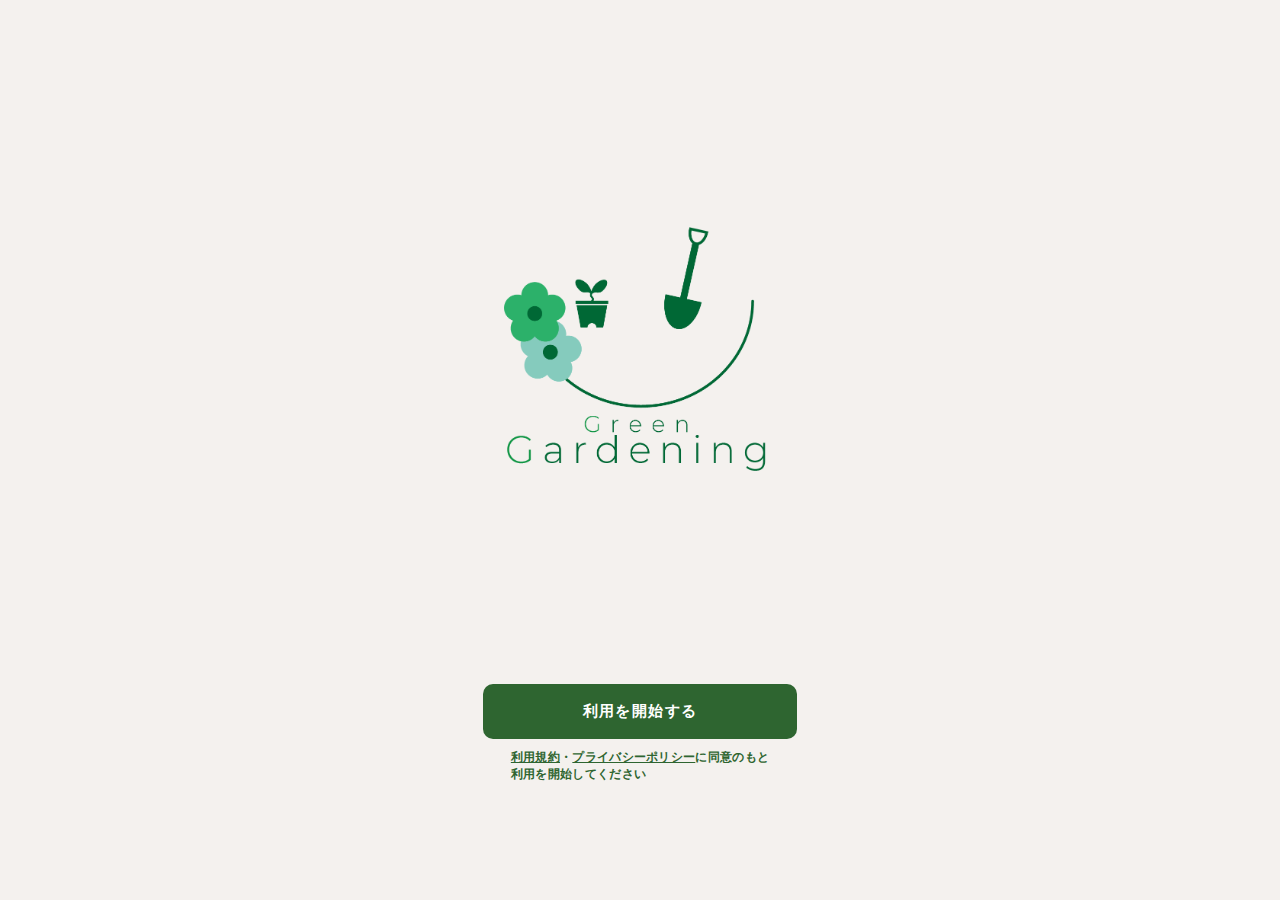
<file: index.html>
<html lang="ja">
<head>
    <meta charset="UTF-8">
    <meta name="viewport" content="width=device-width, initial-scale=1.0">
    <link rel="stylesheet" href="css/index.css">
    <title>index</title>
</head>
<body>
    <div id="wrap">
        <div class="content">
            <div class="app-start">
                <h1><img src="img/Green_Gardening-re.png" class="logo"></h1>
            </div>
            <div class="start-wrap">
                <button class="start-btn" id="app-start-btn">利用を開始する</button>
                <p class="caution"><span>利用規約</span>・<span>プライバシーポリシー</span>に同意のもと<br>利用を開始してください</p>
            </div>
        </div>
    </div>
    <script src="js/index.js"></script>
</body>
</html>
</file>
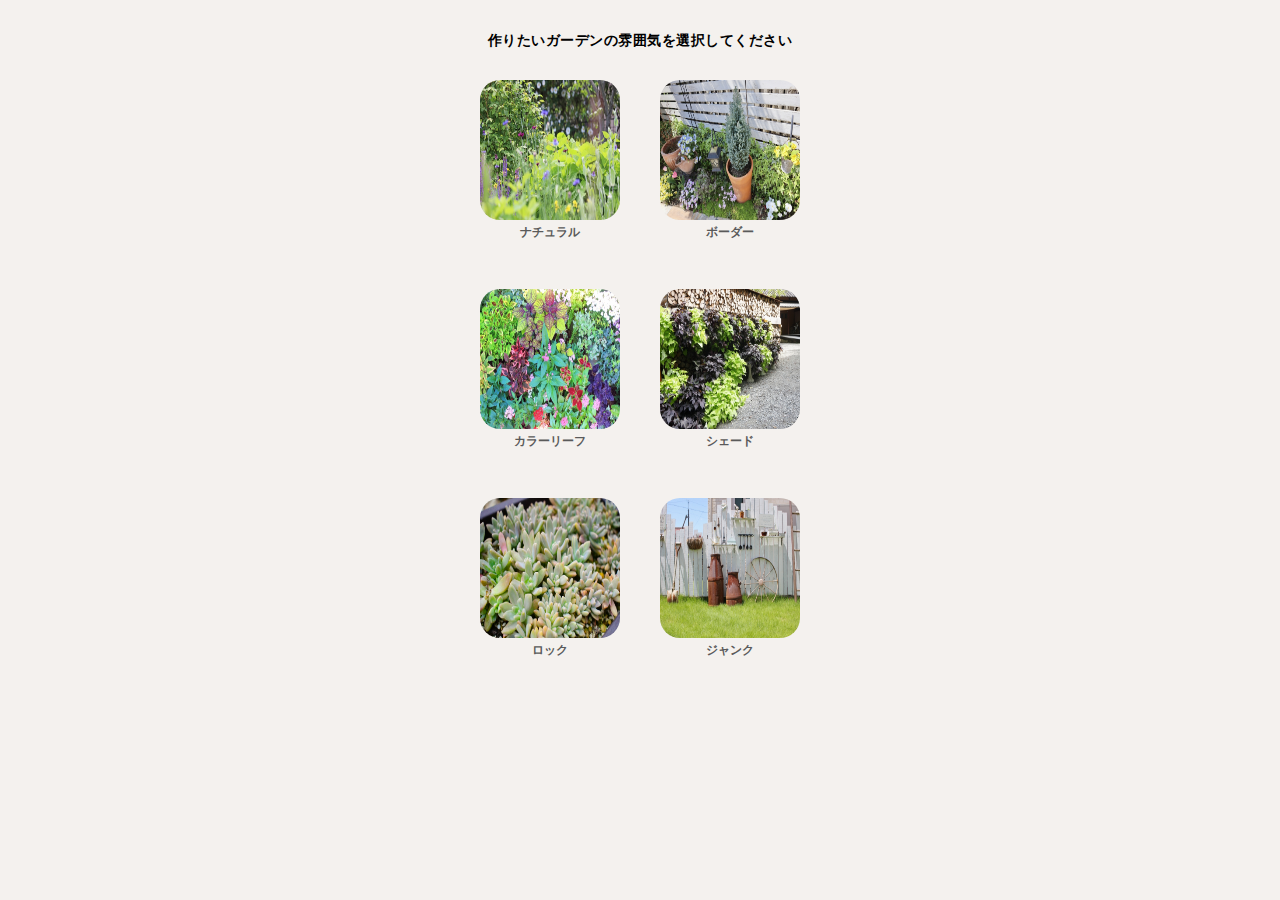
<file: app-onboarding.html>
<html lang="ja">
<head>
    <meta charset="UTF-8">
    <meta name="viewport" content="width=device-width, initial-scale=1.0">
    <link href="https://fonts.googleapis.com/icon?family=Material+Icons" rel="stylesheet">
    <link rel="stylesheet" href="css/app-onbarding.css">
    <title>作りたいガーデンの雰囲気を選んでください</title>
</head>
<body>
    <div id="wrap">
        <div class="content">
            <h2>作りたいガーデンの雰囲気を選択してください</h2>
            <div class="category-wrap">
                <div class="group">
                    <figure>
                        <img src="img/garden-img/natural.jpg" alt="natural-img" id="garden-img">
                        <figcaption class="category-name">ナチュラル</figcaption>
                    </figure>
                </div>
                <div class="group">
                    <figure>
                        <img src="img/garden-img/border.jpg" alt="border" id="garden-img">
                        <figcaption class="category-name">ボーダー</figcaption>
                    </figure>
                </div>
                <div class="group">
                    <figure>
                        <img src="img/garden-img/color.jpg" alt="color" id="garden-img">
                        <figcaption class="category-name">カラーリーフ</figcaption>
                    </figure>
                </div>
                <div class="group">
                    <figure>
                        <img src="img/garden-img/shade.jpg" alt="shade" id="garden-img">
                        <figcaption class="category-name">シェード</figcaption>
                    </figure>
                </div>
                <div class="group">
                    <figure>
                        <img src="img/garden-img/rock.jpg" alt="rock" id="garden-img">
                        <figcaption class="category-name">ロック</figcaption>
                    </figure>
                </div>
                <div class="group">
                    <figure>
                        <img src="img/garden-img/junk.jpg" alt="junk" id="garden-img">
                        <figcaption class="category-name">ジャンク</figcaption>
                    </figure>
                </div>
            </div>
        </div>
        <div class="model-wrap">
            <div class="model-content">
                <div class="model">
                    <ul class="area">
                        <li>
                            <figure class="model-item" class="model1">
                                <img src="img/garden-img/natural.jpg">
                                <figcaption class="model-text">
                                    ナチュラルガーデンは、自然の景観を模倣し、自然な成り行きで成長するような庭を目指します。手入れが少なく、自生植物や地域の気候に適した植物を選ぶことが多いです。
                                </figcaption>
                            </figure>
                        </li>
                        <!-- <li>
                            <figure class="model-item" class="2">
                                <img src="img/garden-img/natural.jpg">
                                <h3>雰囲気</h3>
                                <figcaption class="model-text">
                                    自然そのものの美しさが際立つ、落ち着いた雰囲気。鳥や昆虫が集まりやすく、生態系の一部として機能する庭です。
                                </figcaption>
                            </figure>
                        </li>
                        <li>
                            <figure class="model-item" class="model3">
                                <img src="img/garden-img/natural.jpg">
                                <h3>配置のポイント</h3>
                                <figcaption class="model-text-list">
                                    ・高さや色、質感の異なる植物をランダムに配置します。<br><br>
                                    ・自然の要素（石、流木、小川）を取り入れる。<br><br>
                                    ・庭のエッジや境界をはっきりさせず、柔らかく自然な形にします。<br><br>
                                </figcaption>
                            </figure>
                        </li> -->
                    </ul>
                    <button class="next-btn">次へ</button>
                </div>
                <div class="close">
                    <button class="material-symbols" id="close">close</button>
                </div>
            </div>
        </div>
    </div>

    <script src="js/app-onbarding.js"></script>
</body>
</html>
</file>
<file: css/index.css>
@charset "UTF-8";
/* resset.dev • v5.0.2 */
/* # =================================================================
   # Global selectors
   # ================================================================= */
html {
  box-sizing: border-box;
  -webkit-text-size-adjust: 100%; /* Prevent adjustments of font size after orientation changes in iOS */
  word-break: normal;
  -moz-tab-size: 4;
  tab-size: 4;
}

*,
::before,
::after {
  background-repeat: no-repeat; /* Set `background-repeat: no-repeat` to all elements and pseudo elements */
  box-sizing: inherit;
}

::before,
::after {
  text-decoration: inherit; /* Inherit text-decoration and vertical align to ::before and ::after pseudo elements */
  vertical-align: inherit;
}

* {
  padding: 0; /* Reset `padding` and `margin` of all elements */
  margin: 0;
}

/* # =================================================================
   # General elements
   # ================================================================= */
hr {
  overflow: visible; /* Show the overflow in Edge and IE */
  height: 0; /* Add the correct box sizing in Firefox */
  color: inherit; /* Correct border color in Firefox. */
}

details,
main {
  display: block; /* Render the `main` element consistently in IE. */
}

summary {
  display: list-item; /* Add the correct display in all browsers */
}

small {
  font-size: 80%; /* Set font-size to 80% in `small` elements */
}

[hidden] {
  display: none; /* Add the correct display in IE */
}

abbr[title] {
  border-bottom: none; /* Remove the bottom border in Chrome 57 */
  /* Add the correct text decoration in Chrome, Edge, IE, Opera, and Safari */
  text-decoration: underline;
  text-decoration: underline dotted;
}

a {
  background-color: transparent; /* Remove the gray background on active links in IE 10 */
}

a:active,
a:hover {
  outline-width: 0; /* Remove the outline when hovering in all browsers */
}

code,
kbd,
pre,
samp {
  font-family: monospace, monospace; /* Specify the font family of code elements */
}

pre {
  font-size: 1em; /* Correct the odd `em` font sizing in all browsers */
}

b,
strong {
  font-weight: bolder; /* Add the correct font weight in Chrome, Edge, and Safari */
}

/* https://gist.github.com/unruthless/413930 */
sub,
sup {
  font-size: 75%;
  line-height: 0;
  position: relative;
  vertical-align: baseline;
}

sub {
  bottom: -0.25em;
}

sup {
  top: -0.5em;
}

table {
  border-color: inherit; /* Correct border color in all Chrome, Edge, and Safari. */
  text-indent: 0; /* Remove text indentation in Chrome, Edge, and Safari */
}

iframe {
  border-style: none;
}

/* # =================================================================
   # Forms
   # ================================================================= */
input {
  border-radius: 0;
}

[type=number]::-webkit-inner-spin-button,
[type=number]::-webkit-outer-spin-button {
  height: auto; /* Correct the cursor style of increment and decrement buttons in Chrome */
}

[type=search] {
  -webkit-appearance: textfield; /* Correct the odd appearance in Chrome and Safari */
  outline-offset: -2px; /* Correct the outline style in Safari */
}

[type=search]::-webkit-search-decoration {
  -webkit-appearance: none; /* Remove the inner padding in Chrome and Safari on macOS */
}

textarea {
  overflow: auto; /* Internet Explorer 11+ */
  resize: vertical; /* Specify textarea resizability */
}

button,
input,
optgroup,
select,
textarea {
  font: inherit; /* Specify font inheritance of form elements */
}

optgroup {
  font-weight: bold; /* Restore the font weight unset by the previous rule */
}

button {
  overflow: visible; /* Address `overflow` set to `hidden` in IE 8/9/10/11 */
}

button,
select {
  text-transform: none; /* Firefox 40+, Internet Explorer 11- */
}

/* Apply cursor pointer to button elements */
button,
[type=button],
[type=reset],
[type=submit],
[role=button] {
  cursor: pointer;
}

/* Remove inner padding and border in Firefox 4+ */
button::-moz-focus-inner,
[type=button]::-moz-focus-inner,
[type=reset]::-moz-focus-inner,
[type=submit]::-moz-focus-inner {
  border-style: none;
  padding: 0;
}

/* Replace focus style removed in the border reset above */
button:-moz-focusring,
[type=button]::-moz-focus-inner,
[type=reset]::-moz-focus-inner,
[type=submit]::-moz-focus-inner {
  outline: 1px dotted ButtonText;
}

button,
html [type=button],
[type=reset],
[type=submit] {
  -webkit-appearance: button; /* Correct the inability to style clickable types in iOS */
}

/* Remove the default button styling in all browsers */
button,
input,
select,
textarea {
  background-color: transparent;
  border-style: none;
}

a:focus,
button:focus,
input:focus,
select:focus,
textarea:focus {
  outline-width: 0;
}

/* Style select like a standard input */
select {
  -moz-appearance: none; /* Firefox 36+ */
  -webkit-appearance: none; /* Chrome 41+ */
}

select::-ms-expand {
  display: none; /* Internet Explorer 11+ */
}

select::-ms-value {
  color: currentColor; /* Internet Explorer 11+ */
}

legend {
  border: 0; /* Correct `color` not being inherited in IE 8/9/10/11 */
  color: inherit; /* Correct the color inheritance from `fieldset` elements in IE */
  display: table; /* Correct the text wrapping in Edge and IE */
  max-width: 100%; /* Correct the text wrapping in Edge and IE */
  white-space: normal; /* Correct the text wrapping in Edge and IE */
  max-width: 100%; /* Correct the text wrapping in Edge 18- and IE */
}

::-webkit-file-upload-button {
  /* Correct the inability to style clickable types in iOS and Safari */
  -webkit-appearance: button;
  color: inherit;
  font: inherit; /* Change font properties to `inherit` in Chrome and Safari */
}

/* Replace pointer cursor in disabled elements */
[disabled] {
  cursor: default;
}

/* # =================================================================
   # Specify media element style
   # ================================================================= */
img {
  border-style: none; /* Remove border when inside `a` element in IE 8/9/10 */
}

/* Add the correct vertical alignment in Chrome, Firefox, and Opera */
progress {
  vertical-align: baseline;
}

/* # =================================================================
   # Accessibility
   # ================================================================= */
/* Specify the progress cursor of updating elements */
[aria-busy=true] {
  cursor: progress;
}

/* Specify the pointer cursor of trigger elements */
[aria-controls] {
  cursor: pointer;
}

/* Specify the unstyled cursor of disabled, not-editable, or otherwise inoperable elements */
[aria-disabled=true] {
  cursor: default;
}

html {
  font-size: 62.5%;
}

html, body {
  height: 100%;
}

body {
  font-family: -apple-system, BlinkMacSystemFont, "Helvetica Neue", "Segoe UI", "Hiragino Kaku Gothic ProN", Meiryo, sans-serif;
}

body {
  background-color: #F4F1EE;
}

#wrap {
  display: flex;
  flex-direction: column;
  align-items: center;
  height: 100%;
}
#wrap .content {
  min-width: 390px;
  height: 100%;
  position: relative;
  display: flex;
  flex-direction: column;
  align-items: center;
}
#wrap .content .app-start {
  display: flex;
  align-items: center;
  justify-content: center;
  height: 100%;
}
#wrap .content .app-start h1 {
  transform: translateY(-100px);
  width: 273px;
}
#wrap .content .app-start h1 .logo {
  width: 100%;
}
#wrap .content .start-wrap {
  position: absolute;
  bottom: 117px;
  display: flex;
  flex-direction: column;
  align-items: center;
}
#wrap .content .start-wrap .start-btn {
  width: 314px;
  height: 55px;
  background-color: #2E6530;
  border-radius: 10px;
  color: white;
  font-size: 1.5rem;
  font-weight: 700;
  letter-spacing: 0.14rem;
}
#wrap .content .start-wrap .caution {
  margin-top: 10px;
  font-size: 1.2rem;
  font-weight: 700;
  letter-spacing: 0.03rem;
  color: #2E6530;
}
#wrap .content .start-wrap .caution span {
  text-decoration: underline #2E6530;
}

.fade-out {
  opacity: 0;
  transition: opacity 10s ease-out;
}/*# sourceMappingURL=index.css.map */
</file>
<file: css/app-onbarding.css>
@charset "UTF-8";
/* resset.dev • v5.0.2 */
/* # =================================================================
   # Global selectors
   # ================================================================= */
html {
  box-sizing: border-box;
  -webkit-text-size-adjust: 100%; /* Prevent adjustments of font size after orientation changes in iOS */
  word-break: normal;
  -moz-tab-size: 4;
  tab-size: 4;
}

*,
::before,
::after {
  background-repeat: no-repeat; /* Set `background-repeat: no-repeat` to all elements and pseudo elements */
  box-sizing: inherit;
}

::before,
::after {
  text-decoration: inherit; /* Inherit text-decoration and vertical align to ::before and ::after pseudo elements */
  vertical-align: inherit;
}

* {
  padding: 0; /* Reset `padding` and `margin` of all elements */
  margin: 0;
}

/* # =================================================================
   # General elements
   # ================================================================= */
hr {
  overflow: visible; /* Show the overflow in Edge and IE */
  height: 0; /* Add the correct box sizing in Firefox */
  color: inherit; /* Correct border color in Firefox. */
}

details,
main {
  display: block; /* Render the `main` element consistently in IE. */
}

summary {
  display: list-item; /* Add the correct display in all browsers */
}

small {
  font-size: 80%; /* Set font-size to 80% in `small` elements */
}

[hidden] {
  display: none; /* Add the correct display in IE */
}

abbr[title] {
  border-bottom: none; /* Remove the bottom border in Chrome 57 */
  /* Add the correct text decoration in Chrome, Edge, IE, Opera, and Safari */
  text-decoration: underline;
  text-decoration: underline dotted;
}

a {
  background-color: transparent; /* Remove the gray background on active links in IE 10 */
}

a:active,
a:hover {
  outline-width: 0; /* Remove the outline when hovering in all browsers */
}

code,
kbd,
pre,
samp {
  font-family: monospace, monospace; /* Specify the font family of code elements */
}

pre {
  font-size: 1em; /* Correct the odd `em` font sizing in all browsers */
}

b,
strong {
  font-weight: bolder; /* Add the correct font weight in Chrome, Edge, and Safari */
}

/* https://gist.github.com/unruthless/413930 */
sub,
sup {
  font-size: 75%;
  line-height: 0;
  position: relative;
  vertical-align: baseline;
}

sub {
  bottom: -0.25em;
}

sup {
  top: -0.5em;
}

table {
  border-color: inherit; /* Correct border color in all Chrome, Edge, and Safari. */
  text-indent: 0; /* Remove text indentation in Chrome, Edge, and Safari */
}

iframe {
  border-style: none;
}

/* # =================================================================
   # Forms
   # ================================================================= */
input {
  border-radius: 0;
}

[type="number"]::-webkit-inner-spin-button,
[type="number"]::-webkit-outer-spin-button {
  height: auto; /* Correct the cursor style of increment and decrement buttons in Chrome */
}

[type="search"] {
  -webkit-appearance: textfield; /* Correct the odd appearance in Chrome and Safari */
  outline-offset: -2px; /* Correct the outline style in Safari */
}

[type="search"]::-webkit-search-decoration {
  -webkit-appearance: none; /* Remove the inner padding in Chrome and Safari on macOS */
}

textarea {
  overflow: auto; /* Internet Explorer 11+ */
  resize: vertical; /* Specify textarea resizability */
}

button,
input,
optgroup,
select,
textarea {
  font: inherit; /* Specify font inheritance of form elements */
}

optgroup {
  font-weight: bold; /* Restore the font weight unset by the previous rule */
}

button {
  overflow: visible; /* Address `overflow` set to `hidden` in IE 8/9/10/11 */
}

button,
select {
  text-transform: none; /* Firefox 40+, Internet Explorer 11- */
}

/* Apply cursor pointer to button elements */
button,
[type="button"],
[type="reset"],
[type="submit"],
[role="button"] {
  cursor: pointer;
}

/* Remove inner padding and border in Firefox 4+ */
button::-moz-focus-inner,
[type="button"]::-moz-focus-inner,
[type="reset"]::-moz-focus-inner,
[type="submit"]::-moz-focus-inner {
  border-style: none;
  padding: 0;
}

/* Replace focus style removed in the border reset above */
button:-moz-focusring,
[type="button"]::-moz-focus-inner,
[type="reset"]::-moz-focus-inner,
[type="submit"]::-moz-focus-inner {
  outline: 1px dotted ButtonText;
}

button,
html [type="button"],
[type="reset"],
[type="submit"] {
  -webkit-appearance: button; /* Correct the inability to style clickable types in iOS */
}

/* Remove the default button styling in all browsers */
button,
input,
select,
textarea {
  background-color: transparent;
  border-style: none;
}

a:focus,
button:focus,
input:focus,
select:focus,
textarea:focus {
  outline-width: 0;
}

/* Style select like a standard input */
select {
  -moz-appearance: none; /* Firefox 36+ */
  -webkit-appearance: none; /* Chrome 41+ */
}

select::-ms-expand {
  display: none; /* Internet Explorer 11+ */
}

select::-ms-value {
  color: currentColor; /* Internet Explorer 11+ */
}

legend {
  border: 0; /* Correct `color` not being inherited in IE 8/9/10/11 */
  color: inherit; /* Correct the color inheritance from `fieldset` elements in IE */
  display: table; /* Correct the text wrapping in Edge and IE */
  max-width: 100%; /* Correct the text wrapping in Edge and IE */
  white-space: normal; /* Correct the text wrapping in Edge and IE */
  max-width: 100%; /* Correct the text wrapping in Edge 18- and IE */
}

::-webkit-file-upload-button {
  /* Correct the inability to style clickable types in iOS and Safari */
  -webkit-appearance: button;
  color: inherit;
  font: inherit; /* Change font properties to `inherit` in Chrome and Safari */
}

/* Replace pointer cursor in disabled elements */
[disabled] {
  cursor: default;
}

/* # =================================================================
   # Specify media element style
   # ================================================================= */
img {
  border-style: none; /* Remove border when inside `a` element in IE 8/9/10 */
}

/* Add the correct vertical alignment in Chrome, Firefox, and Opera */
progress {
  vertical-align: baseline;
}

/* # =================================================================
   # Accessibility
   # ================================================================= */
/* Specify the progress cursor of updating elements */
[aria-busy="true"] {
  cursor: progress;
}

/* Specify the pointer cursor of trigger elements */
[aria-controls] {
  cursor: pointer;
}

/* Specify the unstyled cursor of disabled, not-editable, or otherwise inoperable elements */
[aria-disabled="true"] {
  cursor: default;
}

html {
  font-size: 62.5%;
}

html,
body {
  height: 100%;
}

body {
  font-family: -apple-system, BlinkMacSystemFont, "Helvetica Neue", "Segoe UI",
    "Hiragino Kaku Gothic ProN", Meiryo, sans-serif;
}

body {
  background-color: #f4f1ee;
}

#wrap {
  display: flex;
  flex-direction: column;
  align-items: center;
  position: relative;
  height: 100%;
}
#wrap .content {
  min-width: 390px;
  height: 100%;
  display: flex;
  flex-direction: column;
  align-items: center;
  position: relative;
}
#wrap .content h2 {
  position: absolute;
  transform: translateY(32px);
  font-size: 1.4rem;
  font-weight: 600;
  letter-spacing: 0.05rem;
}
#wrap .content .category-wrap {
  position: absolute;
  transform: translateY(80px);
  display: grid;
  grid-template-columns: repeat(2, 140px);
  row-gap: 48px;
  column-gap: 40px;
}
#wrap .content .category-wrap .group {
  height: 100%;
  display: flex;
  flex-direction: column;
  align-items: center;
  text-align: center;
}
#wrap .content .category-wrap .group img {
  width: 140px;
  height: 140px;
  border-radius: 20px;
  cursor: pointer;
}
#wrap .content .category-wrap .group .category-name {
  font-size: 1.2rem;
  color: #5a5a5a;
  font-weight: 600;
  margin-top: 4px;
}
#wrap .model-wrap {
  width: 100%;
  height: 100vh;
  position: absolute;
  top: 0;
  background-color: rgba(255, 255, 255, 0.7);
  display: none;
  justify-content: center;
  align-items: center;
}
#wrap .model-wrap .model-content {
  position: relative;
  width: 300px;
  height: 480px;
}
#wrap .model-wrap .model-content .model {
  position: relative;
  width: 300px;
  height: 480px;
  border: solid 6px #2e6530;
  border-radius: 10px;
  padding: 12px 12px 8px;
  background-color: white;
  display: flex;
  flex-direction: column;
  align-items: center;
}
#wrap .model-wrap .model-content .model .area {
  width: 100%;
  display: flex;
  overflow: scroll;
}
#wrap .model-wrap .model-content .model .area .model-item {
  width: 100%;
  height: 100%;
  display: flex;
  flex-direction: column;
}
#wrap .model-wrap .model-content .model .area .model-item img {
  width: 300px;
  height: 240px;
  border-radius: 10px;
  margin-bottom: 16px;
}
#wrap .model-wrap .model-content .model .area .model-item h3 {
  margin: 0px 0px 8px;
  font-size: 1.2rem;
  color: #2e6530;
  font-weight: 600;
}
#wrap .model-wrap .model-content .model .area .model-item .model-text {
  font-size: 1.2rem;
  letter-spacing: 0.05rem;
  font-weight: 400;
}
#wrap .model-wrap .model-content .model .area .model-item .model-text-list {
  font-size: 1rem;
  letter-spacing: 0.005rem;
  font-weight: 400;
}
#wrap .model-wrap .model-content .model .next-btn {
  position: absolute;
  bottom: 8px;
  width: 100px;
  height: 40px;
  border-radius: 10px;
  background-color: #2e6530;
  color: white;
  font-size: 1.2rem;
  font-weight: 400;
}
#wrap .model-wrap .model-content .close {
  font-family: "Material Icons";
  position: absolute;
  display: block;
  width: 42px;
  height: 42px;
  background-color: #2e6530;
  border-radius: 9999px;
  padding: 9px;
  top: -16px;
  right: -16px;
  font-size: 2.4rem;
  text-align: center;
}
#wrap .model-wrap .model-content #close {
  color: white;
} /*# sourceMappingURL=app-onbarding.css.map */
</file>
